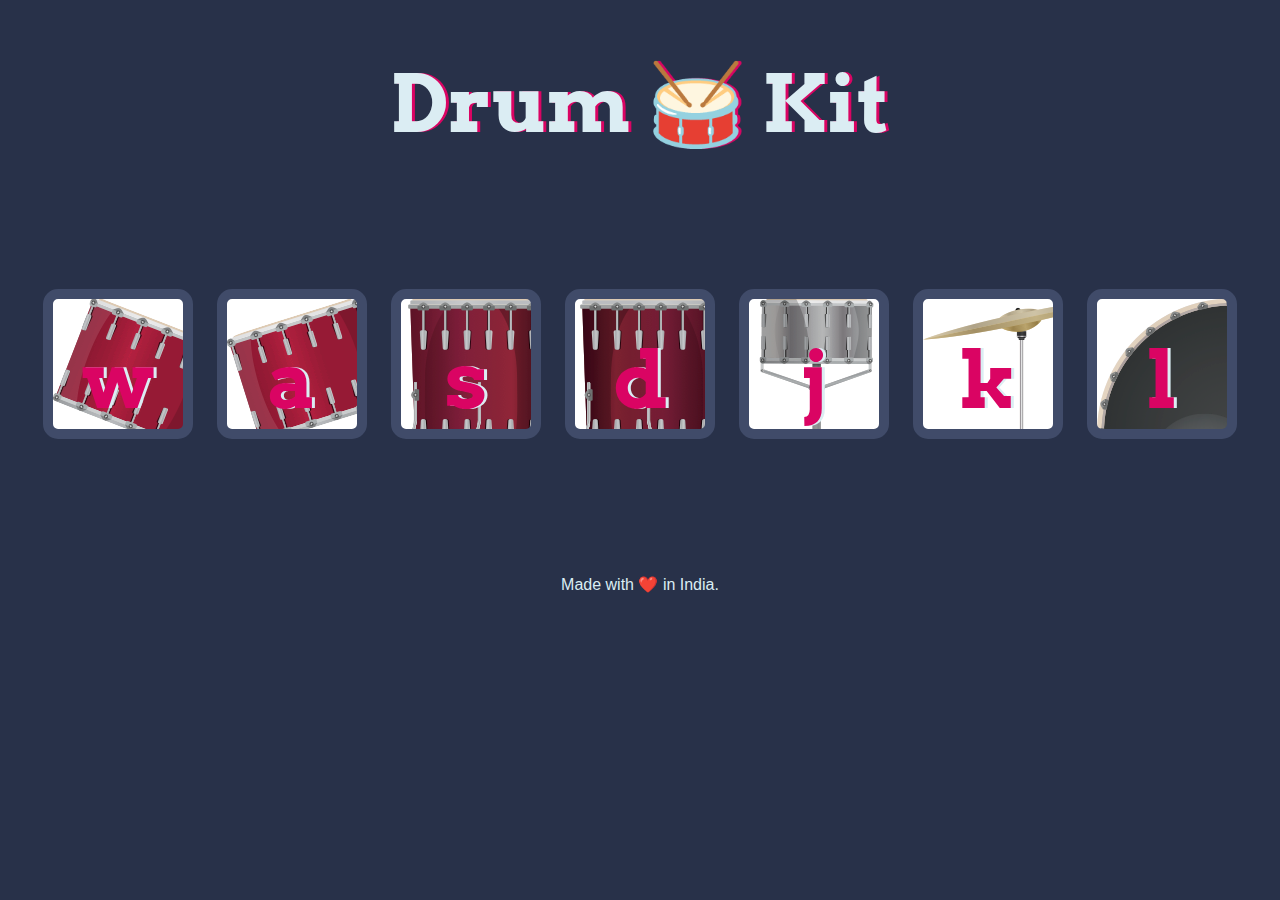
<file: Drum Kit/index.html>
<!DOCTYPE html>
<html lang="en" dir="ltr">

<head>
  <meta charset="utf-8">
  <title>Drum Kit</title>
  <link rel="stylesheet" href="styles.css">
  <link href="https://fonts.googleapis.com/css?family=Arvo" rel="stylesheet">
</head>

<body>

  <h1 id="title">Drum 🥁 Kit</h1>
  <div class="set">
    <button class="w drum">w</button>
    <button class="a drum">a</button>
    <button class="s drum">s</button>
    <button class="d drum">d</button>
    <button class="j drum">j</button>
    <button class="k drum">k</button>
    <button class="l drum">l</button>
  </div>

  <footer>
    Made with ❤️ in India.
  </footer>
  <script src="index.js" charset="utf-8"></script>
</body>

</html>
</file>
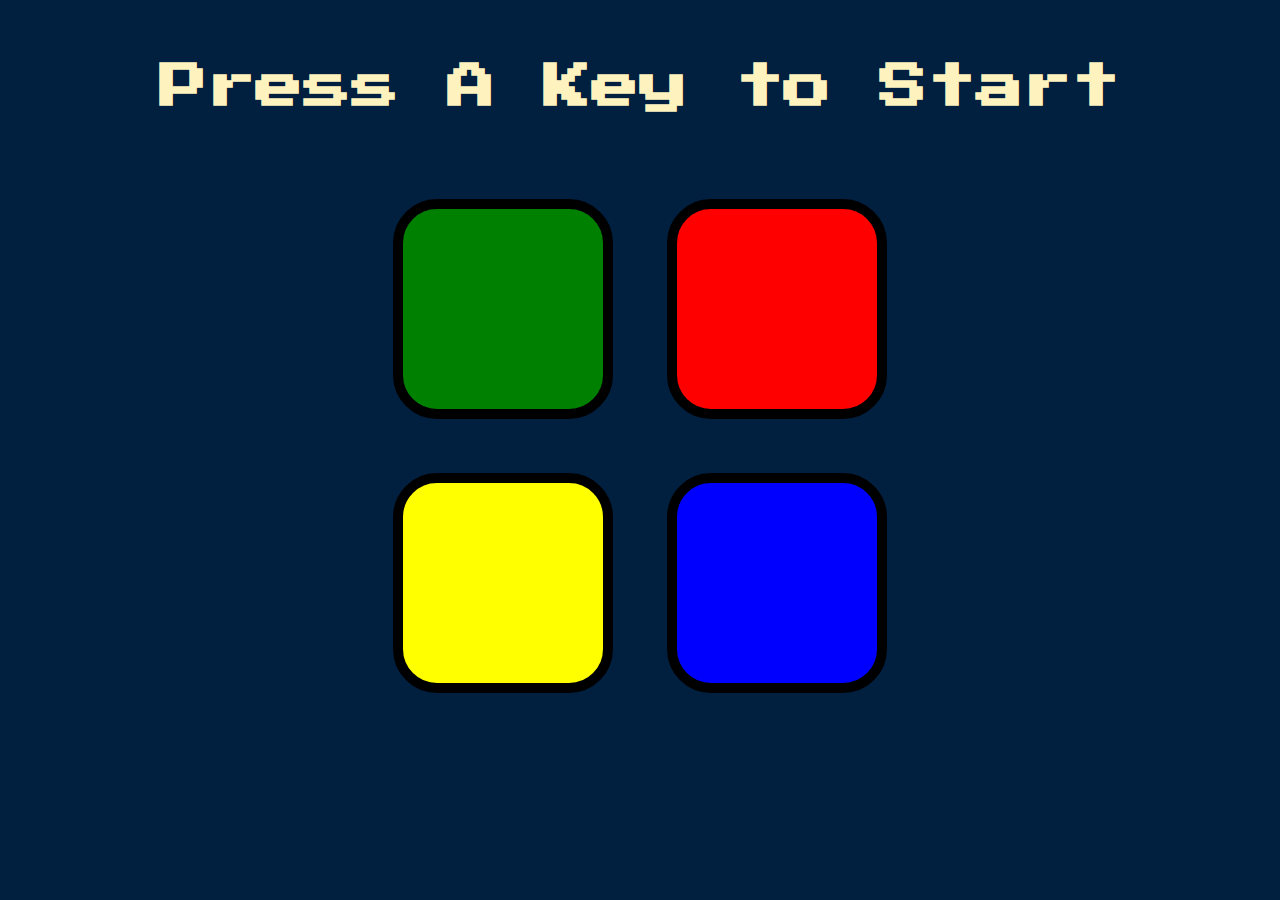
<file: Simon Game/index.html>
<!DOCTYPE html>
<html lang="en" dir="ltr">

<head>
  <meta charset="utf-8">
  <title>Simon</title>
  <link rel="stylesheet" href="styles.css">
  <link href="https://fonts.googleapis.com/css?family=Press+Start+2P" rel="stylesheet">
</head>

<body>
  <h1 id="level-title">Press A Key to Start</h1>
  <div class="container">
    <div class="row">

      <div type="button" id="green" class="btn green">

      </div>

      <div type="button" id="red" class="btn red">

      </div>
    </div>

    <div class="row">

      <div type="button" id="yellow" class="btn yellow">

      </div>
        <div type="button" id="blue" class="btn blue">

        </div>

      </div>

    </div>
  <script src="https://ajax.googleapis.com/ajax/libs/jquery/3.4.1/jquery.min.js"></script>
  <script src="game.js" charset="utf-8"></script>
</body>

</html>
</file>
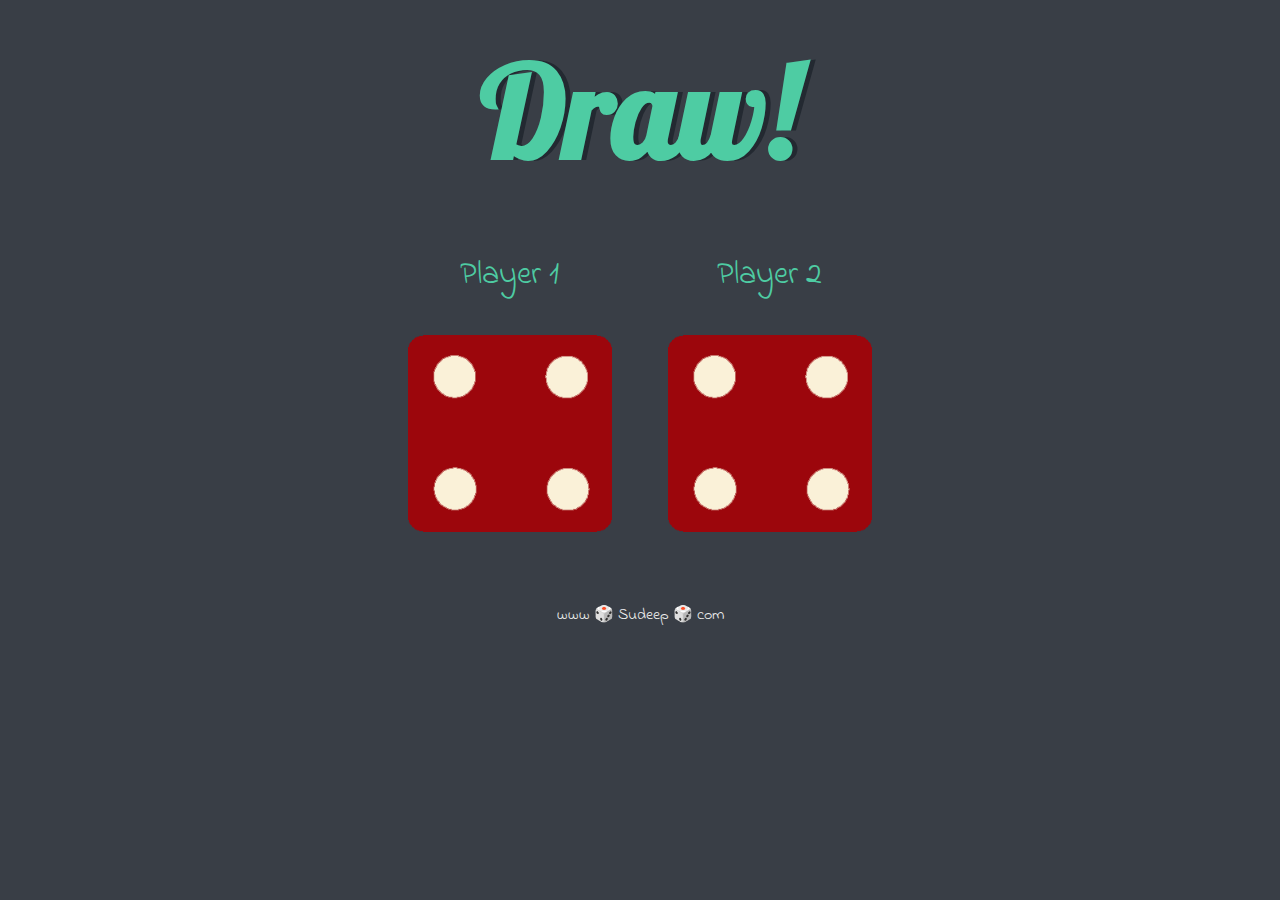
<file: Dicee Game/dicee.html>
<!DOCTYPE html>
<html lang="en" dir="ltr">
  <head>
    <meta charset="utf-8">
    <title>Dicee</title>
    <link rel="stylesheet" href="styles.css">
    <meta http-equiv="refresh" content="2; url=#">
    <link href="https://fonts.googleapis.com/css?family=Indie+Flower|Lobster" rel="stylesheet">
  </head>
  <body>

    <div class="container">
      <h1>Refresh Me</h1>

      <div class="dice">
        <p>Player 1</p>
        <img class="img1" src="images/dice6.png">
      </div>

      <div class="dice">
        <p>Player 2</p>
        <img class="img2" src="images/dice6.png">
      </div>

    </div>


  <script src="script.js" charset="utf-8"></script>
  </body>

  <footer>
    www 🎲 Sudeep 🎲 com
  </footer>
</html>
</file>
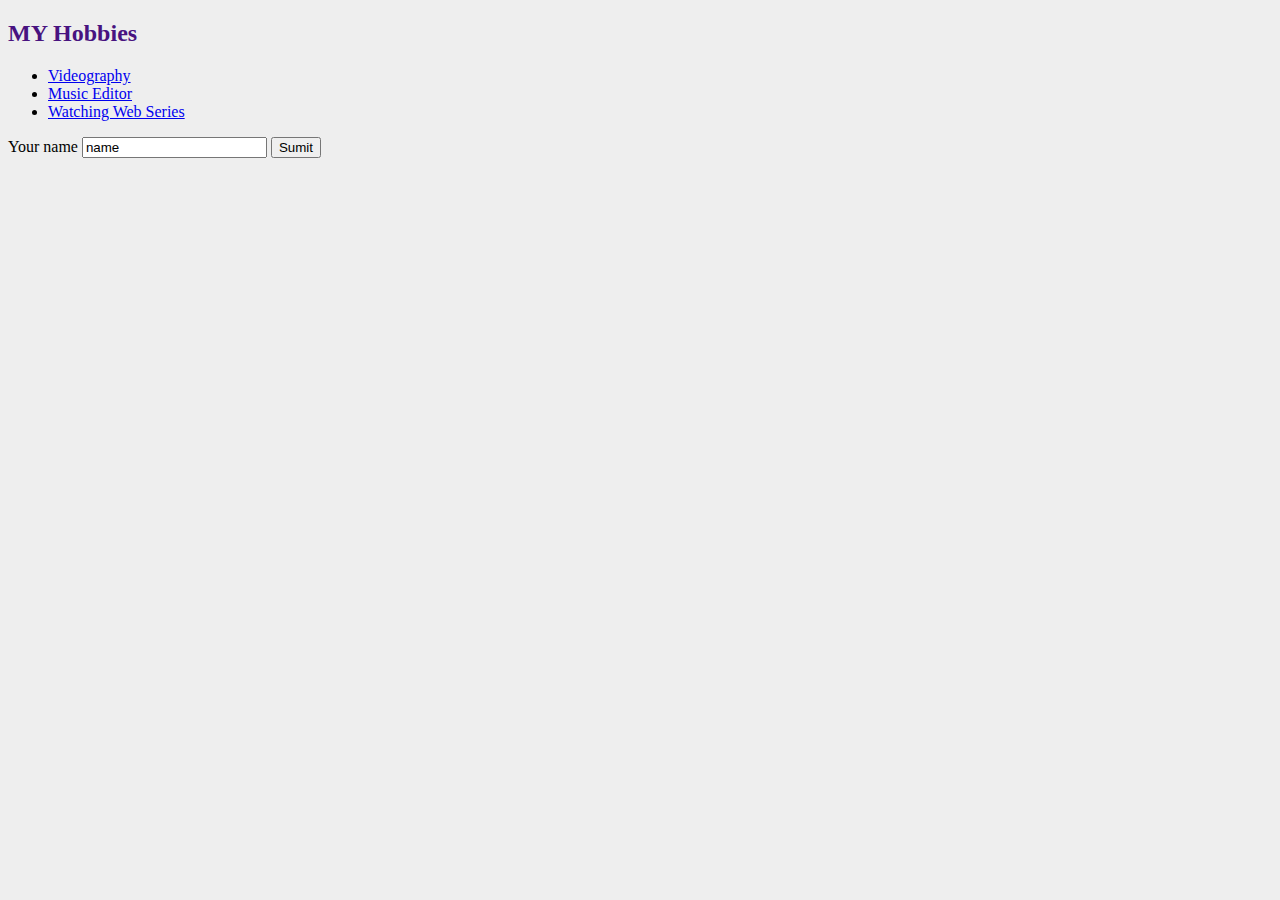
<file: Personal/hobby.html>
<!DOCTYPE html>
<html lang="en" dir="ltr">
  <head>
    <meta charset="utf-8">
    <title></title>
      <link rel="stylesheet" href="css1/master.css">
  </head>
  <body>
    <h2>MY Hobbies</h2>
    <ul>
      <li><a href="https://en.wikipedia.org/wiki/Videography">Videography</a></li>
      <li><a href="https://en.wikipedia.org/wiki/Music_editor_(filmmaking)">Music Editor</a></li>
      <li><a href="https://www.rottentomatoes.com/browse/in-theaters/">Watching Web Series</a></li>
    </ul>
    <form class="" action="mailto:sudeep001jhs@outlook.com?subject=feedback" method="post" enctype="text/plain">
      <label>Your name</label>
      <input type="text" name="name" value="name">
      <input type="submit" name="Sumit" value="Sumit">
    </form>
  </body>
</html>
</file>
<file: Drum Kit/styles.css>
body {
  text-align: center;
  background-color: #283149;
}

h1 {
  font-size: 5rem;
  color: #DBEDF3;
  font-family: "Arvo", cursive;
  text-shadow: 3px 0 #DA0463;

}

footer {
  color: #DBEDF3;
  font-family: sans-serif;
}

.w {
background-image: url("images/tom1.png");
}
.a {
background-image: url("images/tom2.png");
}

.s {
background-image: url("images/tom3.png");
}

.d {
background-image: url("images/tom4.png");
}

.j {
background-image: url("images/snare.png");
}

.k {
background-image: url("images/crash.png");
}

.l {
background-image: url("images/kick.png");
}

.set {
  margin: 10% auto;
}

.game-over {
  background-color: red;
  opacity: 0.8;
}

.pressed {
  box-shadow: 0 3px 4px 0 #DBEDF3;
  opacity: 0.5;
}

.red {
  color: red;
}

.drum {
  outline: none;
  border: 10px solid #404B69;
  font-size: 5rem;
  font-family: 'Arvo', cursive;
  line-height: 2;
  font-weight: 900;
  color: #DA0463;
  text-shadow: 3px 0 #DBEDF3;
  border-radius: 15px;
  display: inline-block;
  width: 150px;
  height: 150px;
  text-align: center;
  margin: 10px;
  background-color: white;
}
</file>
<file: Simon Game/styles.css>
body {
  text-align: center;
  background-color: #011F3F;
}

#level-title {
  font-family: 'Press Start 2P', cursive;
  font-size: 3rem;
  margin:  5%;
  color: #FEF2BF;
}

.container {
  display: block;
  width: 50%;
  margin: auto;

}

.btn {
  margin: 25px;
  display: inline-block;
  height: 200px;
  width: 200px;
  border: 10px solid black;
  border-radius: 20%;
}

.game-over {
  background-color: red;
  opacity: 0.8;
}

.red {
  background-color: red;
}

.green {
  background-color: green;
}

.blue {
  background-color: blue;
}

.yellow {
  background-color: yellow;
}

.pressed {
  box-shadow: 0 0 20px white;
  background-color: grey;
}
</file>
<file: Dicee Game/styles.css>
.container {
  margin: auto;
  width: 70%;
  text-align: center;
}

.dice {
  display: inline-block;
  text-align: center;

}

body {
  background-color: #393E46;
}

h1 {
  margin: 30px;
  color: #4ECCA3;
  text-shadow: 5px 0 #232931;
  font-size: 8rem;
  font-family: 'Lobster', cursive;
}

p {
  color: #4ECCA3;
  font-size: 2rem;
  font-family: 'Indie Flower', cursive;
}

img {
  width: 80%;
}

footer {
  margin-top: 5%;
  color: #EEEEEE;
  text-align: center;
  font-family: 'Indie Flower', cursive;

}
</file>
<file: Personal/css1/master.css>
body {
    background-color: #eeeeee;
  }
  hr{
   width: 10%;
   border-style:none;
   border-top-style: dotted;
   border-color: grey;
   border-width: 5px;
 }
h1{
  color: #084177;
}
h2{
  color: #481380;
}
table{
  color: #481380;
}
</file>
